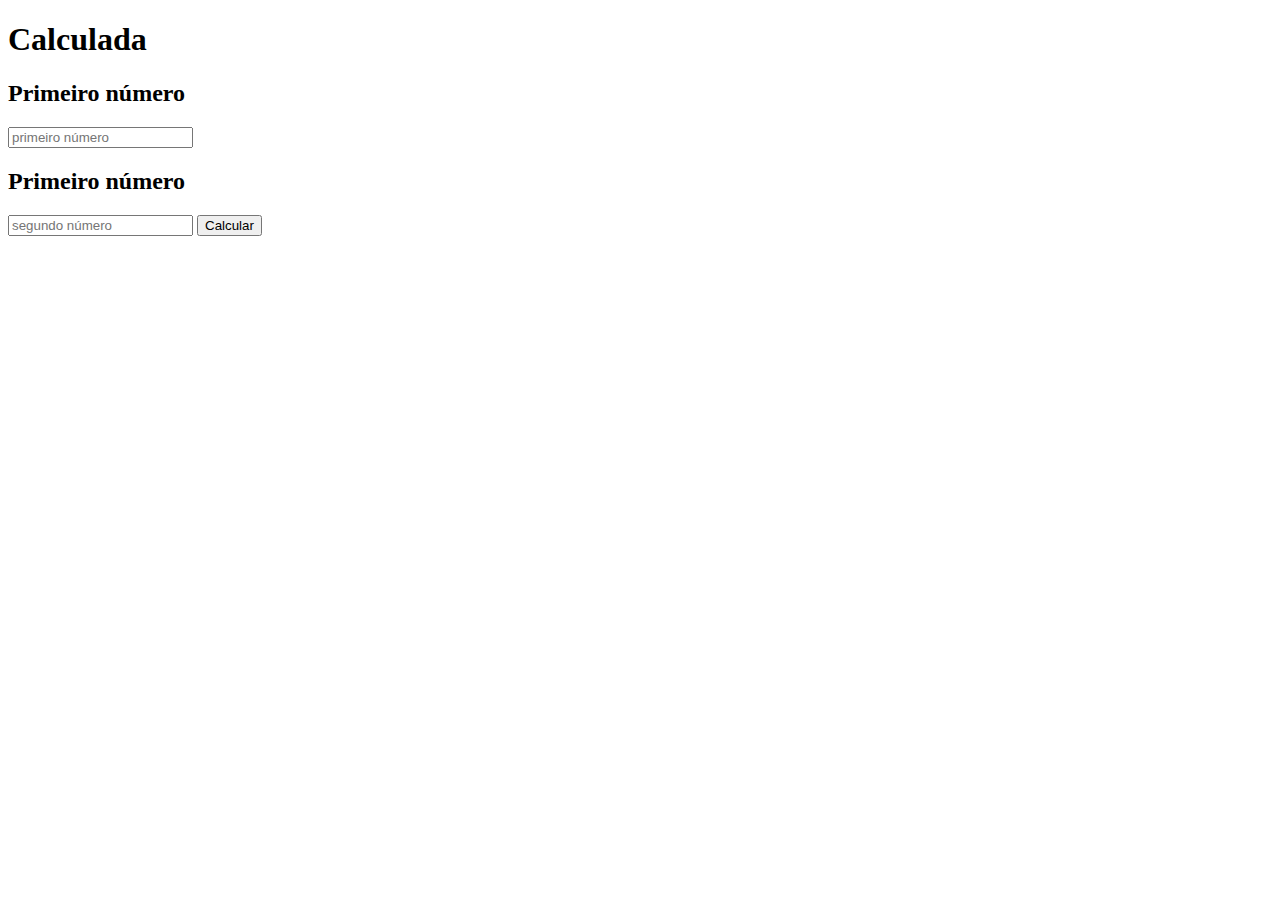
<file: desafio/index.html>
<!DOCTYPE html>
<html lang="en">
<head>
    <meta charset="UTF-8">
    <meta name="viewport" content="width=device-width, initial-scale=1.0">
    <title>Calculadora</title>
</head>
<body>
    <h1>Calculada</h1>
    <h2>Primeiro número</h2>
    <input type="number" id="num1" placeholder="primeiro número">
    <h2>Primeiro número</h2>
    <input type="number" id="num2" placeholder="segundo número">
    <button onclick="calcularResultado()">Calcular</button>
    <p id="resultadoDaSoma"></p>
    <script src="script.js"></script>
</body>
</html>
</file>
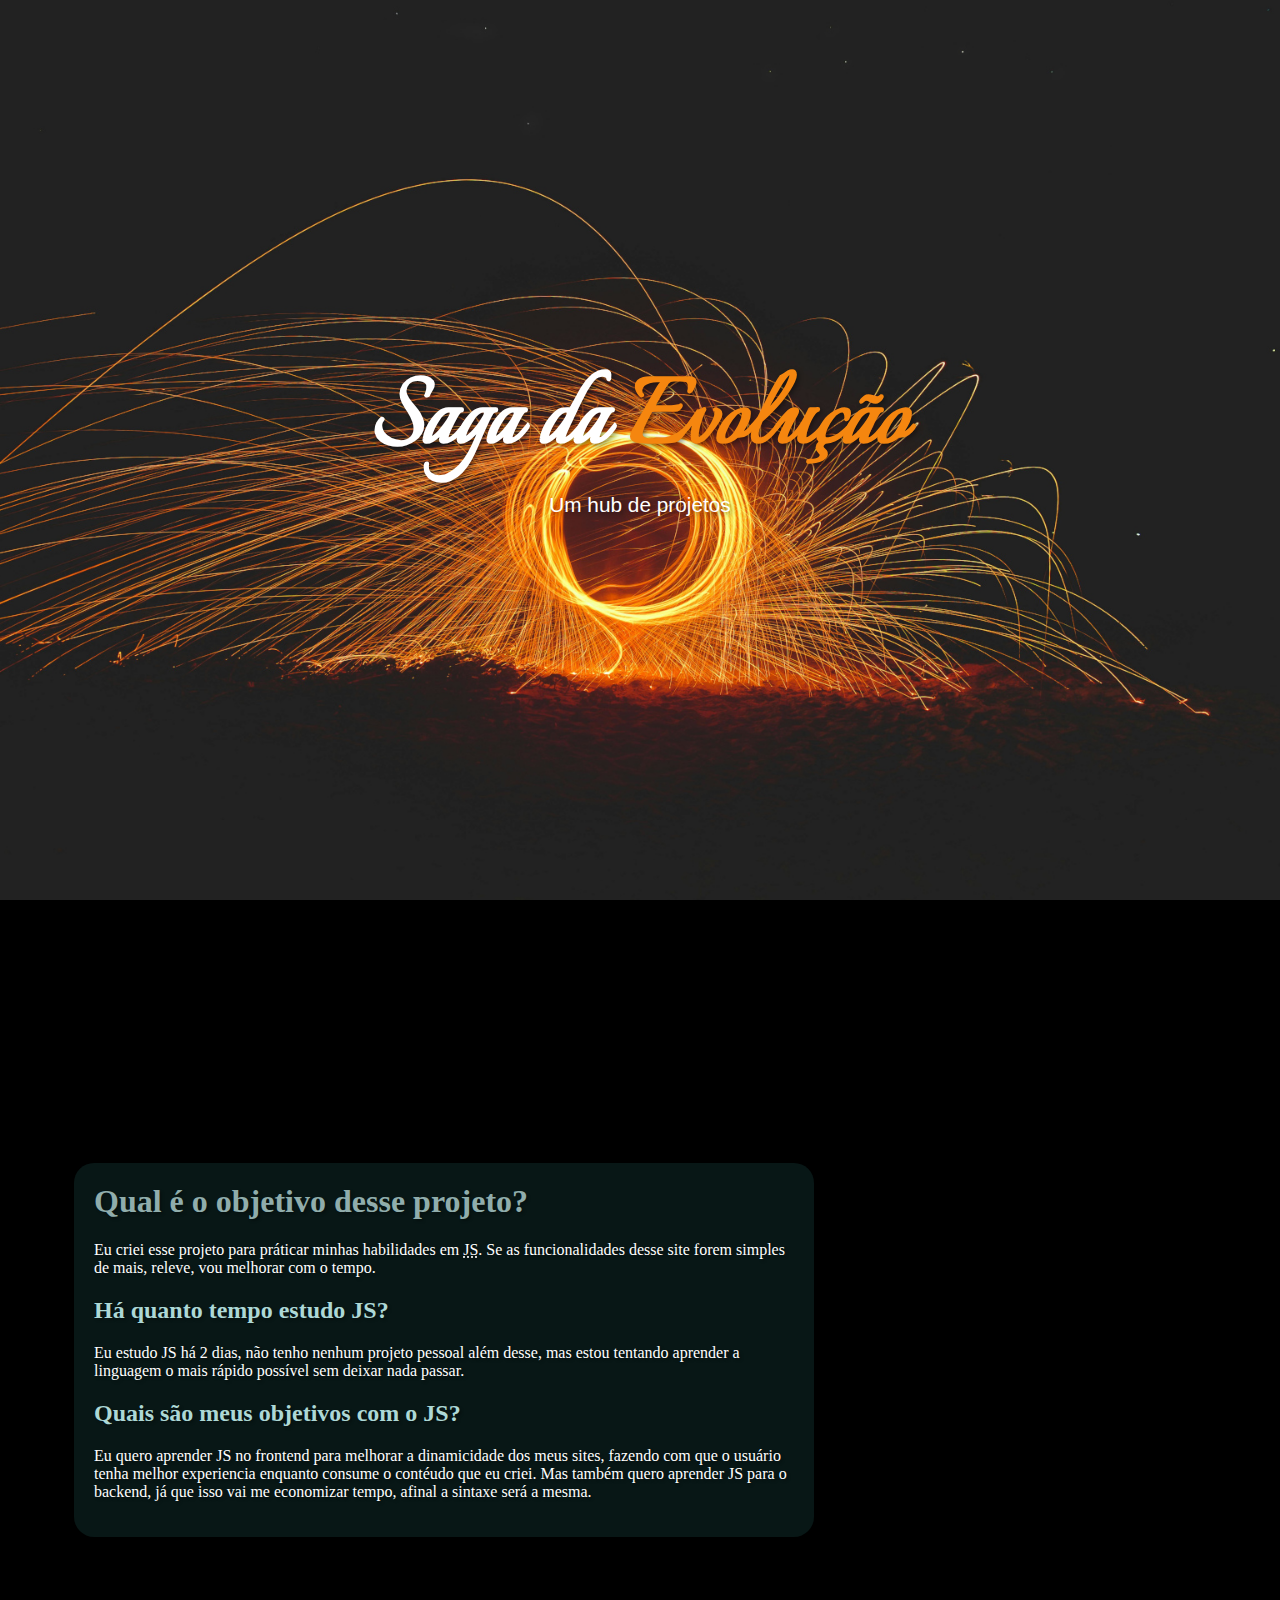
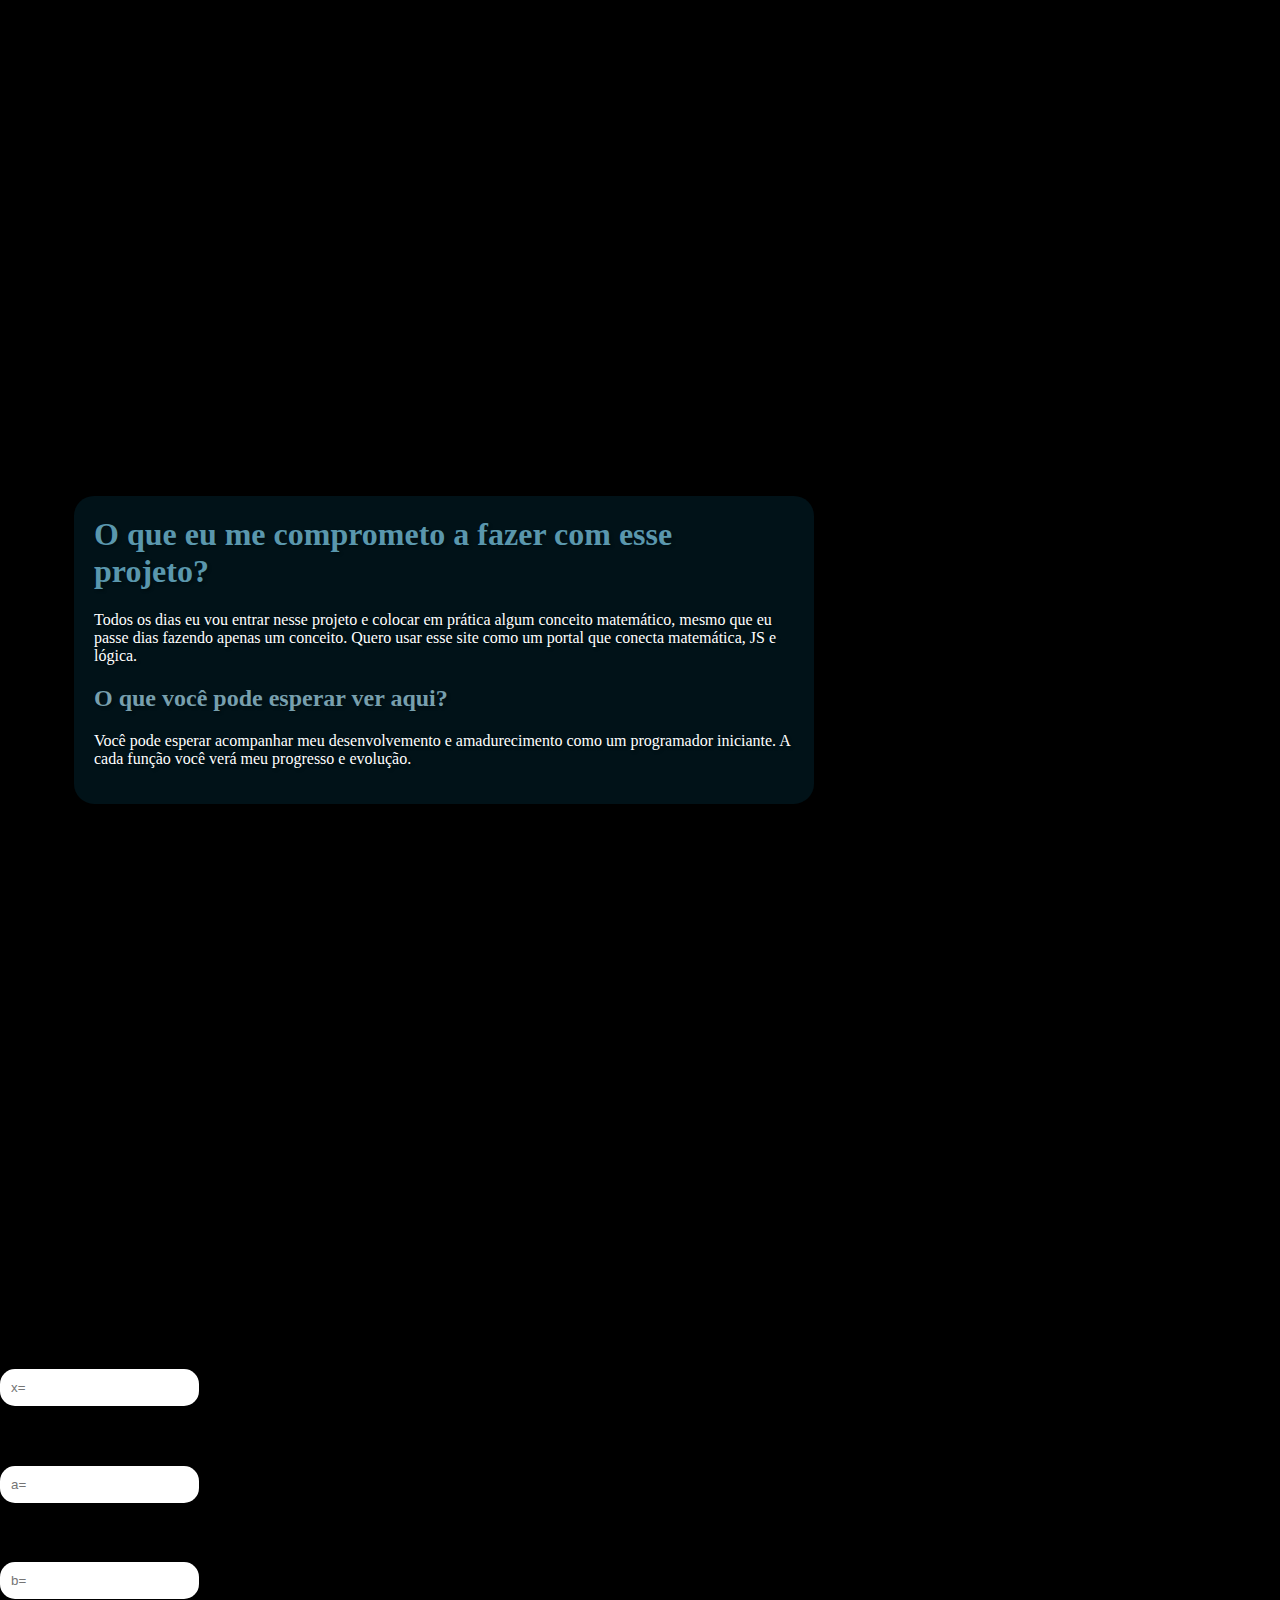
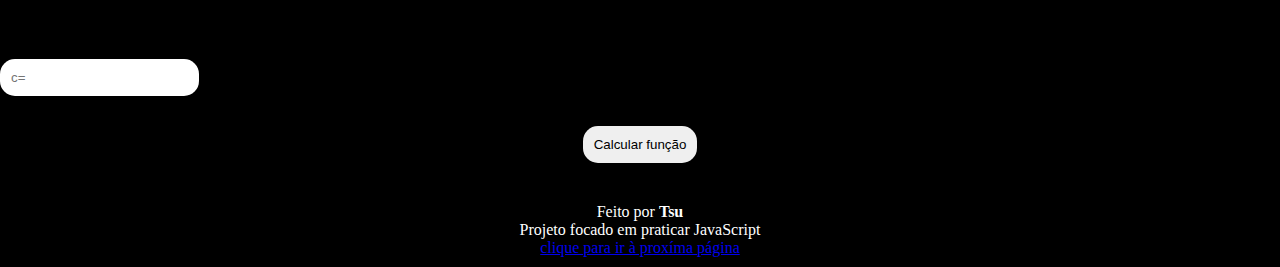
<file: projetos/hub-evolutorio/index.html>
<!DOCTYPE html>
<html lang="pt-br">
<head>
    <meta charset="UTF-8">
    <meta name="viewport" content="width=device-width, initial-scale=1.0">
    <title>Hub evolutório</title>
    <link rel="stylesheet" href="style.css">
</head>
<body>
    <header>
        <section>
            <article>
                <h1>Saga da <strong>Evolução</strong></h1>
                <p>Um hub de projetos</p>
            </article>
        </section>
    </header>
    <main>
        <section id="section-explicacao-introdutoria">
            <article id="explicacao-introdutoria">
                <h1>Qual é o objetivo desse projeto?</h1>
                <p>Eu criei esse projeto para práticar minhas habilidades em <abbr title="JavaScript">JS</abbr>. Se as funcionalidades desse site forem simples de mais, releve, vou melhorar com o tempo.</p>
                <h2>Há quanto tempo estudo JS?</h2>
                <p>Eu estudo JS há 2 dias, não tenho nenhum projeto pessoal além desse, mas estou tentando aprender a linguagem o mais rápido possível sem deixar nada passar.</p>
                <h2>Quais são meus objetivos com o JS?</h2>
                <p>Eu quero aprender JS no frontend para melhorar a dinamicidade dos meus sites, fazendo com que o usuário tenha melhor experiencia enquanto consume o contéudo que eu criei. Mas também quero aprender JS para o backend, já que isso vai me economizar tempo, afinal a sintaxe será a mesma.</p>
            </article>
        </section>
        <section id="section-promessas">
            <article id="promessas">
                <h1>O que eu me comprometo a fazer com esse projeto?</h1>
                <p>Todos os dias eu vou entrar nesse projeto e colocar em prática algum conceito matemático, mesmo que eu passe dias fazendo apenas um conceito. Quero usar esse site como um portal que conecta matemática, JS e lógica.</p>
                <h2>O que você pode esperar ver aqui?</h2>
                <p>Você pode esperar acompanhar meu desenvolvemento e amadurecimento como um programador iniciante. A cada função você verá meu progresso e evolução.</p>
            </article>
        </section>
        <section id="funcaoMatematica">
            <article>
                <h1>Função matemática - Quadrática</h1>
                <h2>Você já se perguntou como uma função matemática funciona?</h2>
                <p>Uma função matemática é um tipo de máquina que funciona a partir de três coisas: Valor de entrada, operações e valor de saida.</p>
                <p>Uma função quadrática tem a seguinte forma: <strong>f(x)=ax<sup>2</sup>+bx+c</strong>, onde x é a variável, a é o coeficiente quadrático,  b é o coeficiente linear e c é o termo independente ou constante.</p>
                <h2>Calcule o valor de uma função (valor de saida)</h2>
                <h3>Coloque o valor de entrada</h3>
                <input type="number" id="valorDeEntrada" placeholder="x=">
                <p id="avisoValorDeEntrada"></p>
                <h3>Qual é o coeficiente quadrático?</h3>
                <input type="number" id="coeficienteQuadratico" placeholder="a=">
                <p id="avisoCoeficienteQuadratico"></p>
                <h3>Qual é o coeficiente linear?</h3>
                <input type="number" id="coeficienteLinear" placeholder="b=">
                <p id="avisoCoeficienteLinear"></p>
                <h3>Qual é o termo independente?</h3>
                <input type="number" id="termoIndependente" placeholder="c=">
                <p id="avisoTermoIndependente"></p>
                <button onclick="calcularFuncaoQuadratica()">Calcular função</button>
                <div>
                    <p id="resultadoDaFuncao"></p>
                </div>
            </article>
        </section>
    </main>
    <footer>
        <p>Feito por <strong>Tsu</strong></p>
        <p>Projeto focado em praticar JavaScript</p>
        <a href="funcoes.html">clique para ir à proxíma página</a>
    </footer>
</body>
</html>
</file>
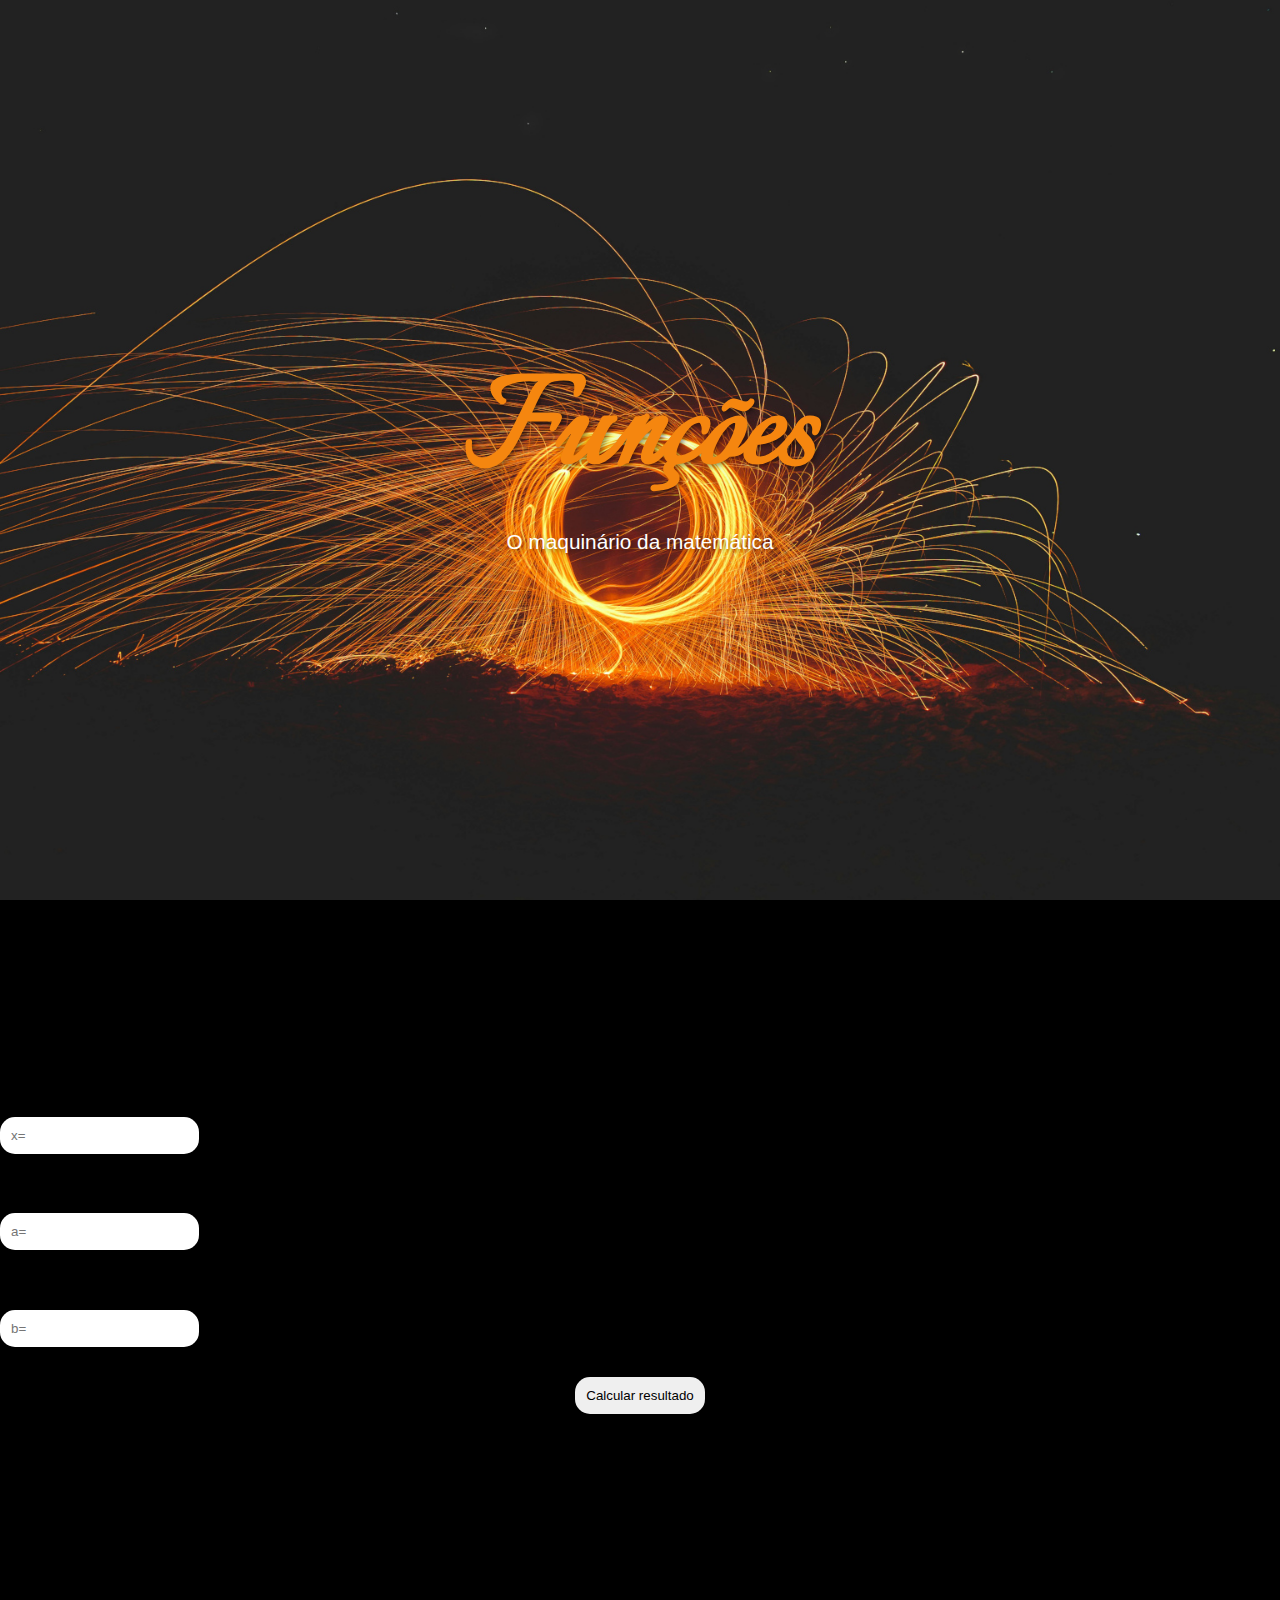
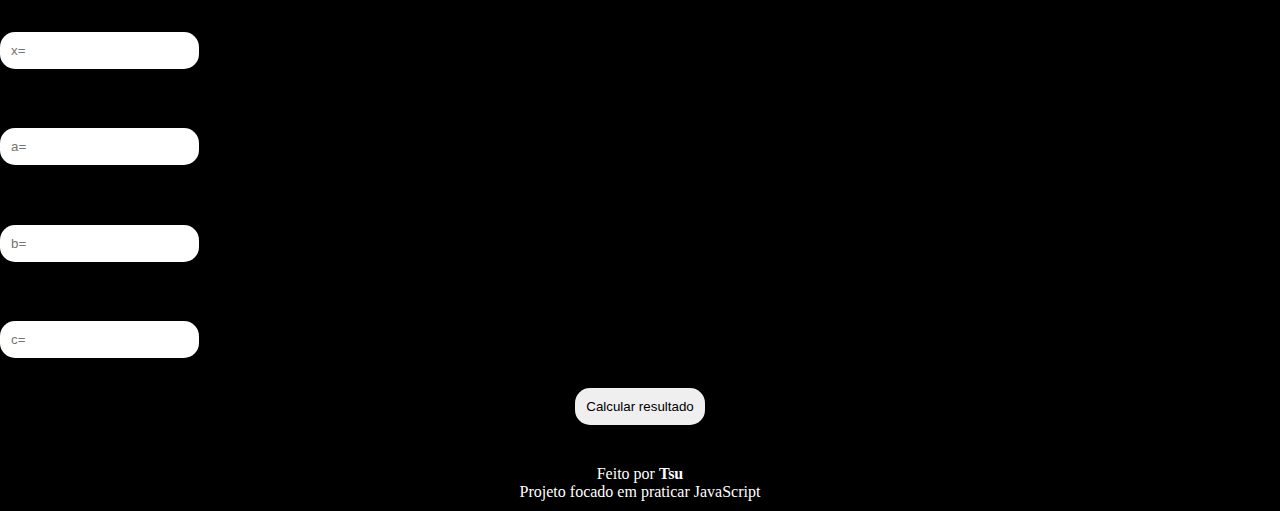
<file: projetos/hub-evolutorio/funcoes.html>
<!DOCTYPE html>
<html lang="pt-br">
<head>
    <meta charset="UTF-8">
    <meta name="viewport" content="width=device-width, initial-scale=1.0">
    <title>Funções Matemáticas</title>
    <link rel="stylesheet" href="style.css">
</head>
<body>
    <header>
        <section>
            <article>
                <h1 class="tituloHeaderCurto"><strong>Funções</strong></h1>
                <p>O maquinário da matemática</p>
            </article>
        </section>
    </header>
    <main>
        <section id="funcaoMatematica">
                <article id="funcaoDoPrimeiroGrau">
                    <h1>Função matemática - Primeiro grau</h1>
                    <h2>Você já se perguntou como uma função matemática funciona?</h2>
                    <p>Uma função matemática é um tipo de máquina que funciona a partir de três coisas: Valor de entrada, operações e valor de saida.</p>
                    <p>Uma função do primeiro grau tem a seguinte forma: <strong>f(x)=ax+b</strong>, onde x é a variável, a é o coeficiente angular e b é o termo independente ou constante</p>
                    <h3>Qual é o valor de entrada?</h3>
                    <input type="number" id="valorDeEntrada" placeholder="x=">
                    <h3>Qual é o coeficiente angular?</h3>
                    <input type="number" id="coeficienteAngular" placeholder="a=">
                    <h3>Qual é o termo independente?</h3>
                    <input type="number" id="termoindependente" placeholder="b=">
                    <button onclick="calcularFuncaoDoPrimeiroGrau()">Calcular resultado</button>
                    <p id="resultadoDaFuncao"></p>
                </article>
                <article id="funcaoQuadratica">
                    <h1>Função quadrática</h1>
                    <p>Uma função quadrática tem a seguinte forma: <strong>f(x)=ax<sup>2</sup>+bx+c</strong>, onde x é a variável, a é o coeficiente quadrático,  b é o coeficiente linear e c é o termo independente ou constante.</p>
                    <h2>Calcule o valor de uma função (valor de saida)</h2>
                    <h3>Qual é o valor de entrada</h3>
                    <input type="number" id="valorDeEntradaDaFuncaoQuadratica" placeholder="x=">
                    <p id="avisoValorDeEntrada"></p>
                    <h3>Qual é o coeficiente quadrático?</h3>
                    <input type="number" id="coeficienteQuadratico" placeholder="a=">
                    <p id="avisoCoeficienteQuadratico"></p>
                    <h3>Qual é o coeficiente linear?</h3>
                    <input type="number" id="coeficienteLinear" placeholder="b=">
                    <p id="avisoCoeficienteLinear"></p>
                    <h3>Qual é o termo independente?</h3>
                    <input type="number" id="termoIndependenteDaFuncaoQuadratica" placeholder="c=">
                    <p id="avisoTermoIndependente"></p>
                    <button onclick="calcularFuncaoQuadratica()">Calcular resultado</button>
                    <div>
                        <p id="resultadoDaFuncaoQuadratica"></p>
                    </div>
                </article>
            </section>
    </main>
    <footer>
        <p>Feito por <strong>Tsu</strong></p>
        <p>Projeto focado em praticar JavaScript</p>
    </footer>
    <script src="funcoes_matematicas.js"></script>
</body>
</html>
</file>
<file: projetos/hub-evolutorio/style.css>
@charset "UTF-8";
@import url('https://fonts.googleapis.com/css2?family=Italianno&display=swap');

/*Root e afins*/
:root {
    --header-title-font: Italianno;
    --default-font: Arial, Helvetica, sans-serif;
}

body {
    margin: 0px;
    background-color: black;
}

#body-funcoes {
    background-color: black;
    background-image: linear-gradient(to bottom, rgb(60, 60, 60), black);
}

/*Header e afins*/
header {
    background: black url("imagens/forja-background.jpg") center bottom fixed;
    background-size: cover;
    height: 100vh;
    width: 100vw;
}

header h1 {
    font-family: var(--header-title-font);
    font-size: 9vw;
    color: white;
    text-shadow: 2px 2px 5px rgba(0, 0, 0, 0.4);
    margin-bottom: 0px;
}

header .tituloHeaderCurto {
    font-size: 12vw;
}

header strong {
    color: #F5860F;
}

header p {
    margin-top: 0px;
    font-size: 1.3em;
    font-family: var(--default-font);
    color: white;
    text-shadow: 2px 2px 5px rgba(0, 0, 0, 0.4);
}

header>section {
    position: relative;
    width: 100vw;
    height: 100vh;
}

header>section>article {
    position: absolute;
    text-align: center;
    left: 50%;
    top: 45%;
    transform: translate(-50%, -50%);
}

header  nav.header-nav-padrao {
    position: absolute;
    top: 80%;
    right: 50%;
    transform: translate(50%, 50%);
    text-align: center;
    width: max-content;
}
header  nav.header-nav-padrao > a {
    display: inline-block;
    margin-right: 5px;
    margin-left: 5px;
    font-size: 1.1em;
    color: #F5860F;
    text-decoration: none;
    padding: 10px;
    text-shadow: 2px 2px 3px rgba(0, 0, 0, 0.3);
}
header  nav.header-nav-padrao > a:hover {
    background-color: #4B4136;
    border-radius: 15px;
    box-shadow: 2px 2px 3px rgba(0, 0, 0, 0.3);;
}


/*Main e afins*/
main h1 {
    margin-top: 0px;
}

/*Seção padrão e afins*/
section.section-padrao {
    height: fit-content;
    padding: 50px;
}

article.article-padrao {
    margin: auto;
    color: white;
    padding: 20px;
    border-radius: 20px;
    max-width: 800px;
    text-align: center;
}

article.article-padrao  h1 {

    font-size: 2.5em;
}

article.article-padrao  h2 {
    font-size: 1.8em;
}

article.article-padrao  h3 {
    font-size: 1.5em;
}

article.article-padrao  p {
    text-align: justify;
    font-size: 1.2em;
}

.container-calculos {
    background-color: white;
    text-align: center;
    color: black;
    padding: 20px;
    border-radius: 25px;
}

/*Inputs, botoes e afins*/
input {
    padding: 10px;
    border: 1.5px solid transparent;
    border-radius: 15px;
    box-shadow: 0px 0px 3px rgba(0, 0, 0, 0.5);
}

input:hover {
    border: 1.5px solid black;
    box-shadow: 0px 0px 5px rgba(0, 0, 0, 0.5);
}

.container-calculos > input {
    color: white;
}

button {
    display: block;
    margin: 30px auto;
    padding: 10px;
    border: 1.5px solid transparent;
    border-radius: 15px;
}

button:hover {
    background-color: rgba(233, 233, 233, 0.8);
    border: 1.5px solid darkgrey;
    box-shadow: 0px 0px 5px rgba(0, 0, 0, 0.5);
}



#resultadoDaFuncao {
    text-align: center;
}

#resultadoDaFuncaoQuadratica {
    text-align: center;
}

/*Explicação introdutória e afins*/
#section-explicacao-introdutoria {
    position: relative;
    background: black url("imagens/oceano-background.jpg") center center fixed;
    background-size: cover;
    height: 100vh;
    width: 100vw;
}

#explicacao-introdutoria {
    position: absolute;
    top: 50%;
    transform: translate(10%, -50%);
    width: 60vw;
    max-width: 700px;
    background-color: rgba(15, 45, 44, 0.5);
    padding: 20px;
    border-radius: 20px;
    box-shadow: 3px 3px 5px rgba(0, 0, 0, 0.3);
}

#explicacao-introdutoria h1 {
    color: #90ADAC;
    text-shadow: 2px 2px 3px rgba(0, 0, 0, 0.3);
}

#explicacao-introdutoria h2 {
    color: #ADD8D6;
    text-shadow: 2px 2px 3px rgba(0, 0, 0, 0.3);
}

#explicacao-introdutoria p {
    color: white;
    text-shadow: 2px 2px 3px rgba(0, 0, 0, 0.3);
}


/*Promessas e afins*/
#section-promessas {
    position: relative;
    background: black url("imagens/oceano-escuro.jpg") center center fixed;
    background-size: cover;
    height: 100vh;
    width: 100vw;
}

#promessas {
    position: absolute;
    top: 50%;
    transform: translate(10%, -50%);
    width: 60vw;
    max-width: 700px;
    background-color: rgba(1, 35, 47, 0.5);
    padding: 20px;
    border-radius: 20px;
    box-shadow: 3px 3px 5px rgba(0, 0, 0, 0.3);
}
#promessas > h1 {
    color: #5A97AD;
    text-shadow: 2px 2px 3px rgba(0, 0, 0, 0.3);
}
#promessas > h2 {
    color: #779FAD;
    text-shadow: 2px 2px 3px rgba(0, 0, 0, 0.3);
}
#promessas > p {
    color: white;
    text-shadow: 2px 2px 3px rgba(0, 0, 0, 0.3);
}


/*Footer e afins*/
footer {
    background-color: black;
    color: white;
    text-align: center;
    padding: 10px;
}
footer > p {
    margin: 0px;
}
</file>
